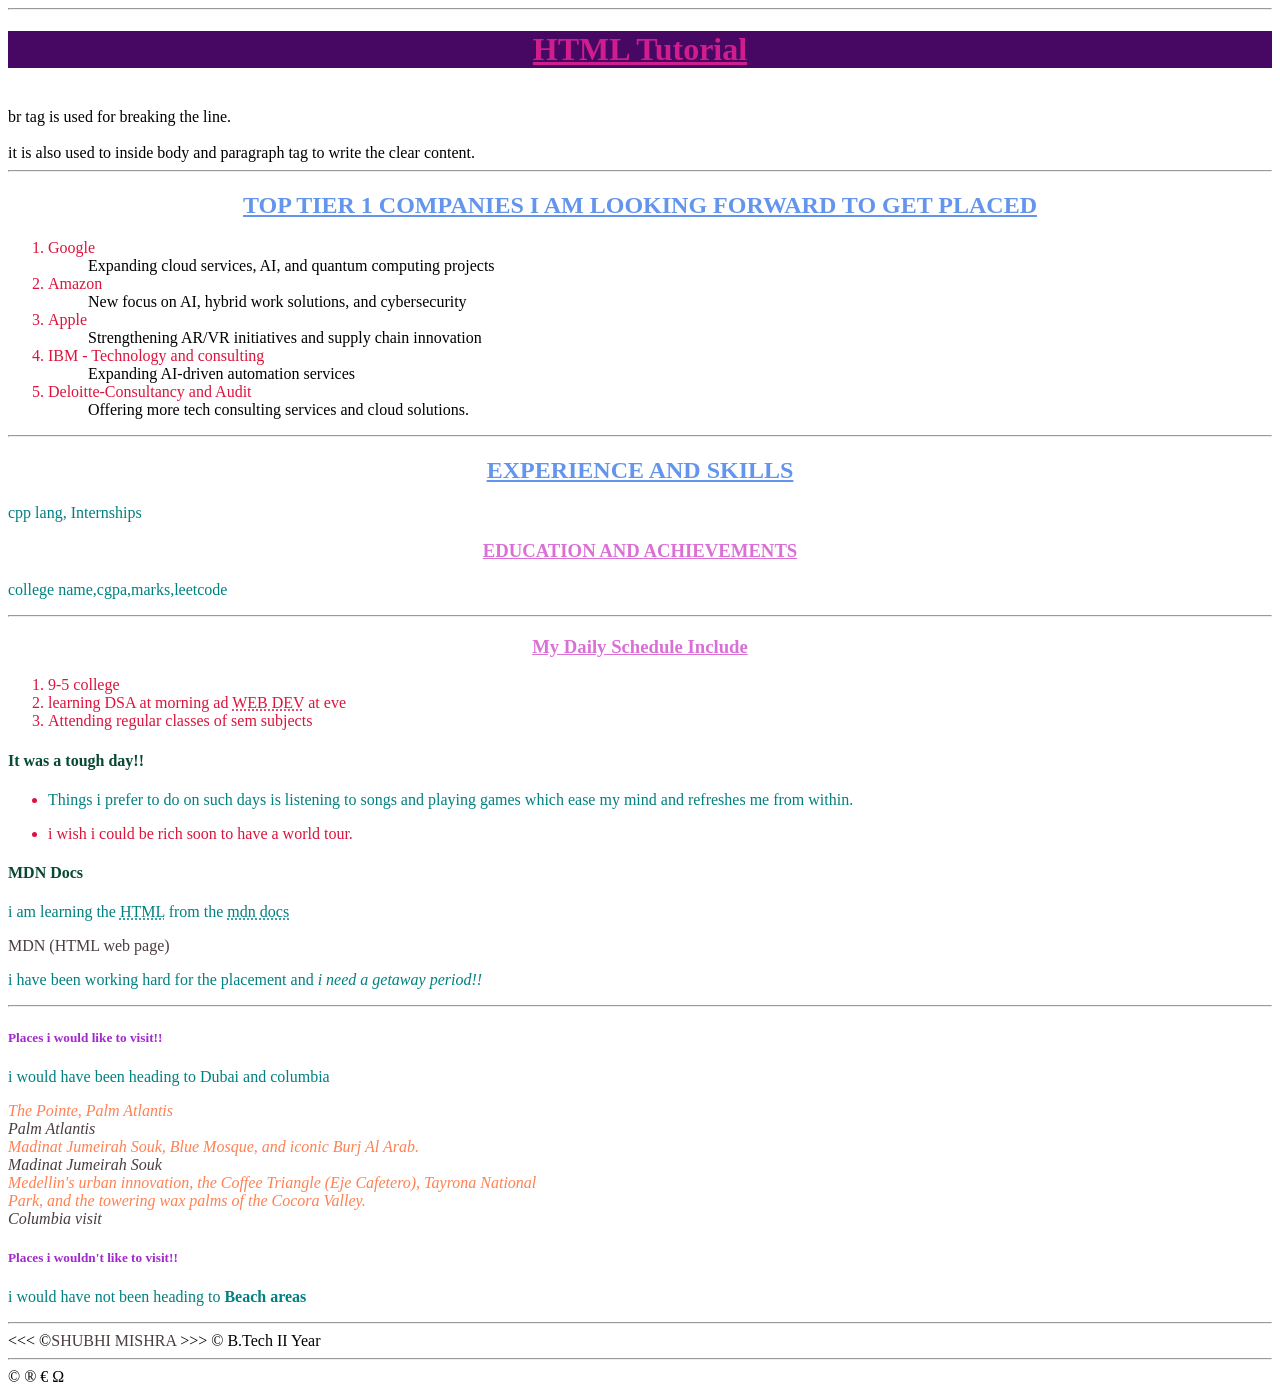
<file: index.html>
<!DOCTYPE HTML>  
<HTML lang ="eng-US"
    <HEAD>
        <meta charset="UTF-8"><!--meta tags-->
        <meta name="author" content ="Robert kiyosaki">
        <meta name = " Learning web dev" content="This page contains all the things needed to get a good command on developing the HTML web pages."
        <link rel ="icon" href="html5.png" type ="img/x-icon">
        <link rel = "stylesheet" href ="main.css" type = "text/css">
        <TITLE>
            HTML learnings
        </TITLE>
    </HEAD>
    <BODY>
        <hr>
        <h1>HTML Tutorial</h1>
        <br>br tag is used for breaking the line.</br>
        <br>it is also used to inside body and paragraph tag to write the clear content.</br>

        <hr>
        <H2> TOP TIER 1 COMPANIES I AM LOOKING FORWARD TO GET PLACED </H2>
        <dl>
            <ol>
            <dt>
                <li>Google</li>
               <dd> Expanding cloud services, AI, and quantum computing projects </dd>
            </dt>

            <dt> <li>Amazon</li> </dt>
            <dd>New focus on AI, hybrid work solutions, and cybersecurity </dd>

            <dt> <li>Apple </li></dt>
            <dd>Strengthening AR/VR initiatives and supply chain innovation  </dd>

            <dt> <li>IBM - Technology and consulting</li> </dt>
            <dd>Expanding AI-driven automation services  </dd>

            <dt> <li>Deloitte-Consultancy and Audit</li> </dt>
            <dd>Offering more tech consulting services and cloud solutions.</dd>
            </ol>
            </dt>
        </dl>
        <hr>

        <H2>EXPERIENCE AND SKILLS</H2>
        <P> cpp lang, Internships</P>

        <H3> EDUCATION AND ACHIEVEMENTS</H3>
        <P> college name,cgpa,marks,leetcode </P>
        <hr>

        <H3> My Daily Schedule Include</H3>
        <p>
            <ol>
                <li>9-5 college </li>
                <li> learning DSA at morning ad <abbr title = "website development">WEB DEV</abbr> at eve</li>
                <li> Attending regular classes of sem subjects</li>
            </ol>
        </p>

        <H4> It was a tough day!! </H4>
            <ul>
                <!--paragraph tags can be nested inside list tag-->
                <li><p> Things i prefer to do on such days is listening to songs and playing games which ease my mind and refreshes me from within.</p></li>
                <li> i wish i could be rich soon to have a world tour.</li>
            </ul>

        

        <H4> MDN Docs </H4>
        <p> i am learning the <abbr title ="Hypertext Markup Language">HTML</abbr> from the <abbr title = "Mozilla Developer Network">mdn docs</abbr> </p>
        <a href = "https://developer.mozilla.org/en-US/docs/Web/HTML"> MDN (HTML web page)</a>
        <p> i have been working hard for the placement and <em>i need a getaway period!!</em> </p>
        <hr>
        
        <!--Add more places to visit commenting out-->
        <H5> Places i would like to visit!!</H5>
        <p> i would have been heading to Dubai and columbia
            <address>
                The Pointe, Palm Atlantis<br>
                <a href ="https://www.propertyfinder.ae/blog/the-pointe-palm-jumeirah/">Palm Atlantis</a>
                <br>Madinat Jumeirah Souk, Blue Mosque, and iconic Burj Al Arab.<br>
                <a href="https://gettyimages.in/photos/jumeirah">Madinat Jumeirah Souk </a>
                <br>Medellin's urban innovation, the Coffee Triangle (Eje Cafetero), Tayrona National <br>Park, and the towering wax palms of the Cocora Valley. <br>
                <a href ="https://roamaround.app/itinerary/eje-cafetero/3-days/65a73352d408da2f03dcec0d">Columbia visit</a>
            </address>
        </p>

        <H5> Places i wouldn't like to visit!!</H5>
        <p> i would have not been heading to <strong> Beach areas </strong></p>
        <hr>
        &lt;&lt;&lt; &copy;<a href="about.html">SHUBHI MISHRA</a>  &gt;&gt;&gt;
        &copy; B.Tech II Year 
        <hr>
        &#169;<!--copyright symbol-->
        &#174;<!--trademark sym-->
        <!--Hexadecimal numeric reference-->
        &#x20AC;<!--Euro sym-->
        &#x03A9;<!--omega sym-->
    </BODY>
</HTML>
</file>
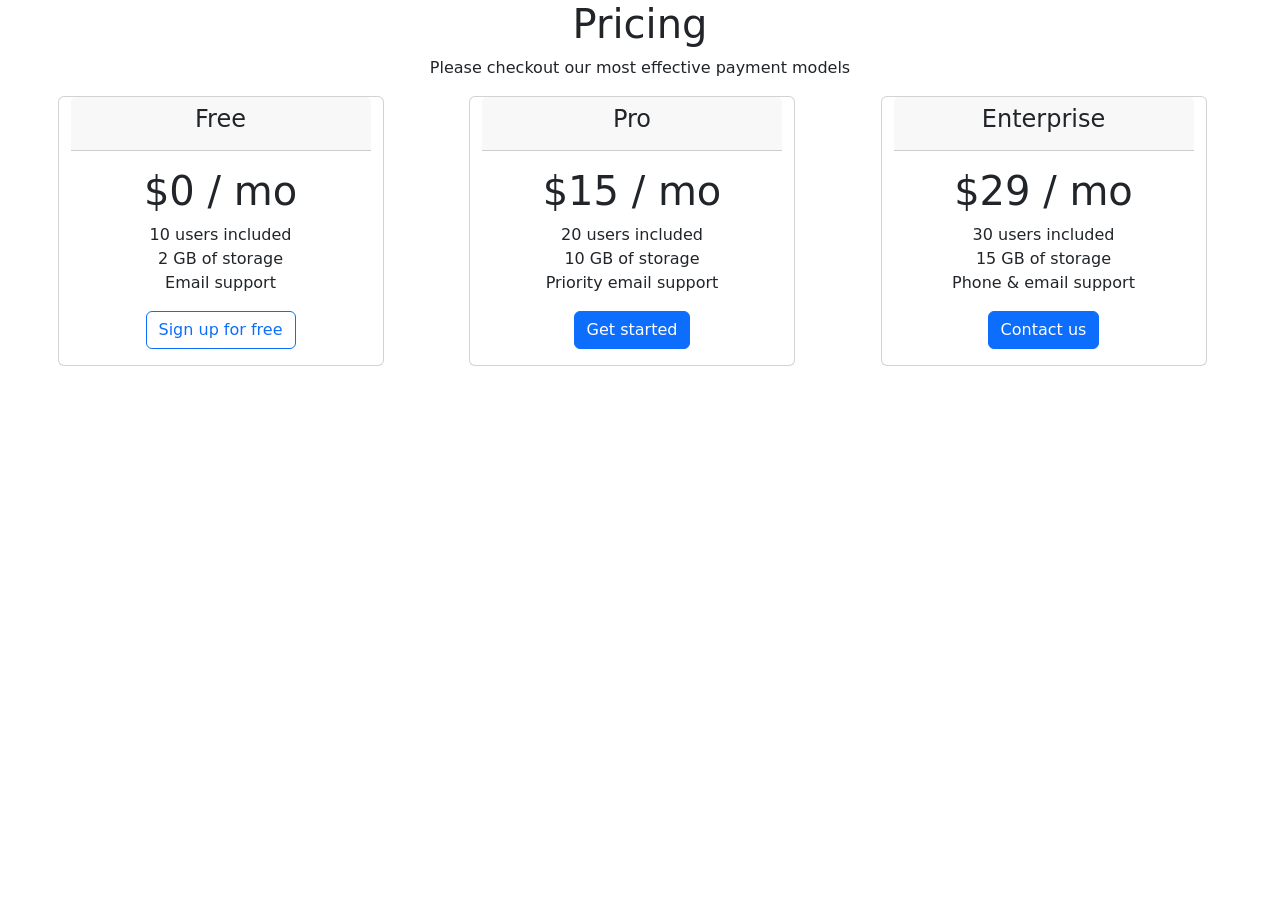
<file: projects/bootstrap-practice/index.html>
<!DOCTYPE html>
<html lang="en">
<head>
    <meta charset="UTF-8">
    <meta http-equiv="X-UA-Compatible" content="IE=edge">
    <meta name="viewport" content="width=device-width,
    initial-scale=1.0">

    <link rel="stylesheet"
    href="https://cdn.jsdelivr.net/npm/bootstrap@5.3.0/dist/css/bootstrap.min.css">

    <title>Pricing Page</title>
</head>
<body>

    <h1 class="text-center">Pricing</h1>

    <p class="text-center">Please checkout our most effective
    payment models</p>

    <div class="row text-center justify-content-evenly">

        <div class="card col-sm-5 col-md-3 mb-3 me-3">

            <div class="card-header">
                <h4>Free</h4>
            </div>

            <div class="card-body">
                <h1 class="card-title">$0 / mo</h1>

                <ul class="list-unstyled">
                    <li>10 users included</li>
                    <li>2 GB of storage</li>
                    <li>Email support</li>
                </ul>

                <button href="#" class="btn btn-outline-primary">
                    Sign up for free
                </button>

            </div>
        </div>

        <div class="card col-sm-5 col-md-3 mb-3 me-3">

            <div class="card-header">
                <h4>Pro</h4>
            </div>

            <div class="card-body">
                <h1 class="card-title">$15 / mo</h1>

                <ul class="list-unstyled">
                    <li>20 users included</li>
                    <li>10 GB of storage</li>
                    <li>Priority email support</li>
                </ul>

                <button href="#" class="btn btn-primary">
                    Get started
                </button>

            </div>
        </div>

        <div class="card col-sm-10 col-md-3 mb-3 me-3">

            <div class="card-header">
                <h4>Enterprise</h4>
            </div>

            <div class="card-body">
                <h1 class="card-title">$29 / mo</h1>

                <ul class="list-unstyled">
                    <li>30 users included</li>
                    <li>15 GB of storage</li>
                    <li>Phone & email support</li>
                </ul>

                <button href="#" class="btn btn-primary">
                    Contact us
                </button>

            </div>
        </div>

    </div>

</body>
</html>
</file>
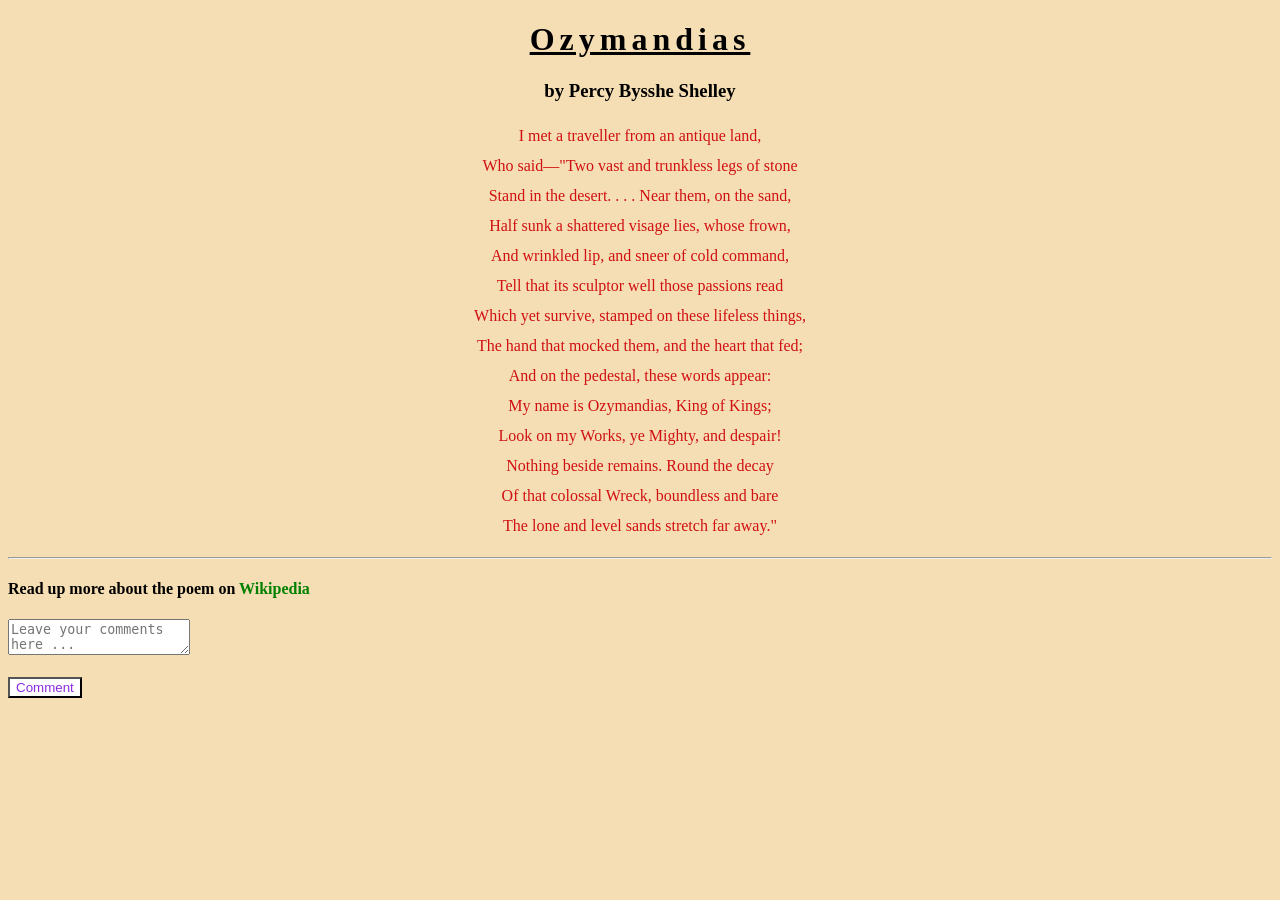
<file: about.html>
<!DOCTYPE html>
<html lang="en">
<head>
    <meta charset="UTF-8" />
    <meta http-equiv="X-UA-Compatible" content="IE=edge" />
    <meta name="viewport" content="width=device-width, initial-scale=1.0" />
    
    <link rel="stylesheet" href="abc.css" />
    
    <title>CSS Assignment-1</title>
</head>

<body style="background-color:wheat">

    <!-- Poem Name -->
    <h1>Ozymandias</h1>

    <!-- Poet's Name -->
    <h3>by Percy Bysshe Shelley</h3>

    <!-- Poem -->
    <p>
        I met a traveller from an antique land,<br />
        Who said—"Two vast and trunkless legs of stone<br />
        Stand in the desert. . . . Near them, on the sand,<br />
    
       Half sunk a shattered visage lies, whose frown,<br />
        And wrinkled lip, and sneer of cold command,<br />
        Tell that its sculptor well those passions read<br />
        Which yet survive, stamped on these lifeless things,<br />
        The hand that mocked them, and the heart that fed;<br />
        And on the pedestal, these words appear:<br />
        My name is Ozymandias, King of Kings;<br />
        Look on my Works, ye Mighty, and despair!<br />
       Nothing beside remains. Round the decay<br />
       Of that colossal Wreck, boundless and bare<br />
       The lone and level sands stretch far away."<br />
</p>

<hr />

<h4>
    Read up more about the poem on
    <a href="https://en.wikipedia.org/wiki/Ozymandias">
        Wikipedia
    </a>
</h4>

<textarea placeholder="Leave your comments here ..."></textarea>

<br /><br />

<button>Comment</button>

</body>
</html>
</file>
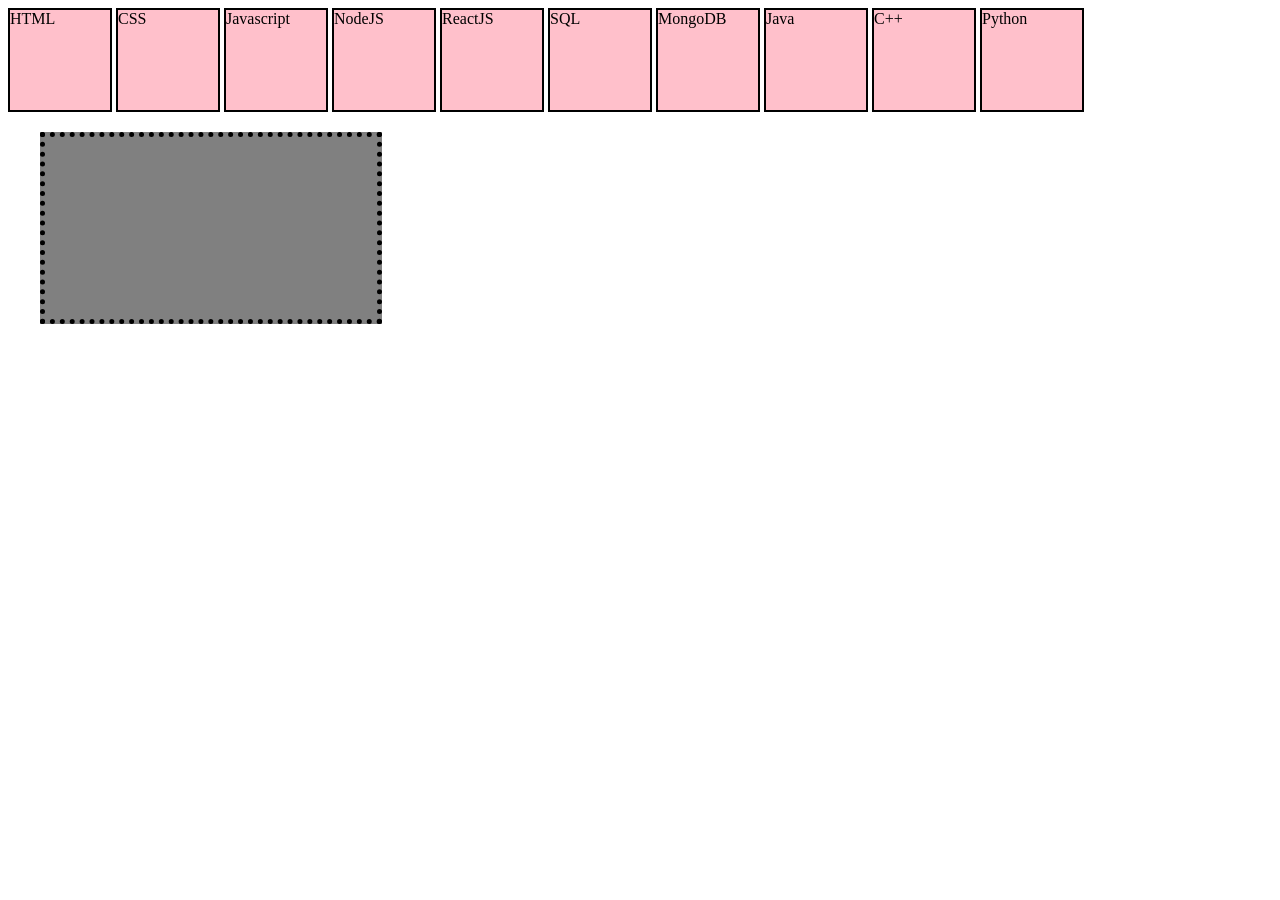
<file: basic.html>
<!DOCTYPE html>
<html lang="en">
<head>
    <meta charset="UTF-8">
    <meta name="viewport" content="width=device-width, initial-scale=1.0">
    <link rel="stylesheet" href="basic.css">
    <title>Document</title>
</head>
<body>
    <div id="html">HTML</div>
    <div id="css"> CSS </div>
    <div id="js">Javascript</div>
    <div id="nodejs">NodeJS</div>
    <div id="reactjs">ReactJS</div>
    <div id="SQL">SQL</div>
    <div id="Mongodb">MongoDB</div>
    <div id="java">Java</div>
    <div id="cpp">C++</div>
    <div id="python">Python</div>
    <div id="single"></div>
</body>
</html>
</file>
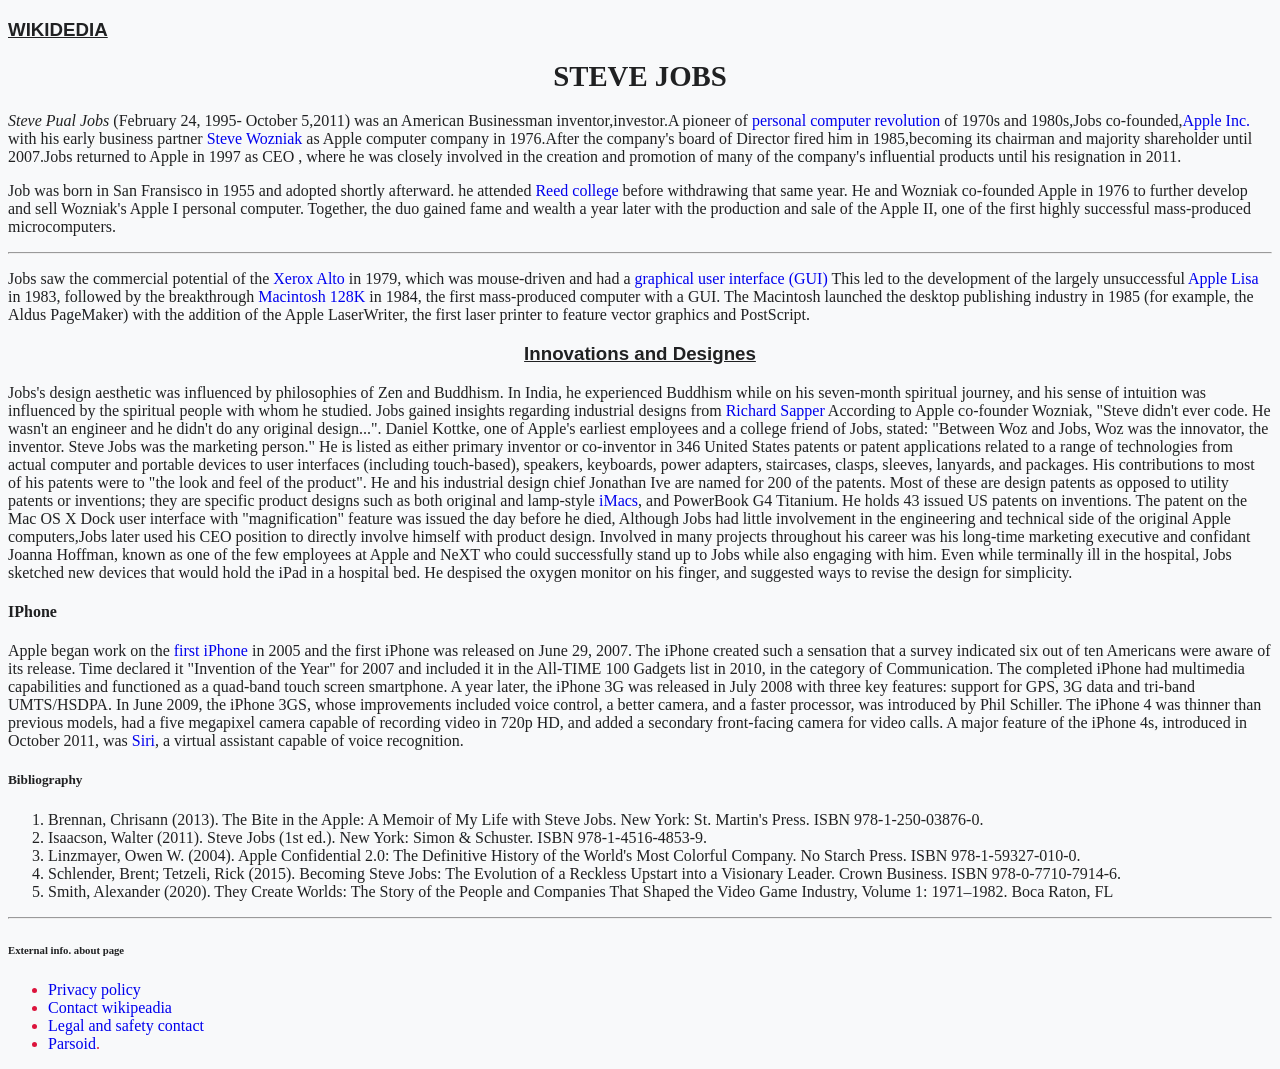
<file: home.html>
<!doctype html>
<html lang = "eng-US">
  <head>
    <meta charset="UTF-8">
    <meta name ="Wikipedia" meta content = "Steve Jobs"
     <link rel ="icon" href="html5.png" type ="img/x-icon">
    <link rel = "stylesheet" href ="home.css" type = "text/css">
    <title>
      HTML Learnings
    </title>

  </head>
  <body>
  <header>
    <h3>WIKIDEDIA</h3>
    <h1>
    STEVE JOBS
    </h1>
  
  </header>
  <main>
    <p>
      <em> Steve Pual Jobs </em>(February 24, 1995- October 5,2011) was an American Businessman inventor,investor.A pioneer of <a href="https://en.wikipedia.org/wiki/Personal_computer_revolution"> personal computer revolution </a> of 1970s and 1980s,Jobs co-founded,<a href="https://en.wikipedia.org/wiki/Apple_Inc.">Apple Inc.</a> with his early business partner <a href="https://en.wikipedia.org/wiki/Steve_Wozniak">Steve Wozniak</a> as Apple computer company in 1976.After the company's board of Director fired him in 1985,becoming its chairman and majority shareholder until 2007.Jobs returned to Apple in 1997 as CEO , where he was closely involved in the creation and promotion of many of the company's influential products until his resignation in 2011.
    </p>
    <p>Job was born in San Fransisco in 1955 and adopted shortly afterward. he attended <a href="https://en.wikipedia.org/wiki/Reed_College">Reed college </a> before withdrawing that same year. He and Wozniak co-founded Apple in 1976 to further develop and sell Wozniak's Apple I personal computer. Together, the duo gained fame and wealth a year later with the production and sale of the Apple II, one of the first highly successful mass-produced microcomputers.</p>
    <hr>
    <p> Jobs saw the commercial potential of the <a href="https://en.wikipedia.org/wiki/Xerox_Alto"> Xerox Alto</a> in 1979, which was mouse-driven and had a <a href="https://en.wikipedia.org/wiki/Graphical_user_interface">graphical user interface (GUI)</a> This led to the development of the largely unsuccessful <a href="https://en.wikipedia.org/wiki/Apple_Lisa">Apple Lisa</a> in 1983, followed by the breakthrough <a href="https://en.wikipedia.org/wiki/Macintosh_128K">Macintosh 128K</a>  in 1984, the first mass-produced computer with a GUI. The Macintosh launched the desktop publishing industry in 1985 (for example, the Aldus PageMaker) with the addition of the Apple LaserWriter, the first laser printer to feature vector graphics and PostScript.</p>
    <h3 class="Innovation"> Innovations and Designes</h3>
    <p>Jobs's design aesthetic was influenced by philosophies of Zen and Buddhism. In India, he experienced Buddhism while on his seven-month spiritual journey, and his sense of intuition was influenced by the spiritual people with whom he studied. Jobs gained insights regarding industrial designs from <a href="https://en.wikipedia.org/wiki/Richard_Sapper">Richard Sapper</a> According to Apple co-founder Wozniak, "Steve didn't ever code. He wasn't an engineer and he didn't do any original design...". Daniel Kottke, one of Apple's earliest employees and a college friend of Jobs, stated: "Between Woz and Jobs, Woz was the innovator, the inventor. Steve Jobs was the marketing person."

   He is listed as either primary inventor or co-inventor in 346 United States patents or patent applications related to a range of technologies from actual computer and portable devices to user interfaces (including touch-based), speakers, keyboards, power adapters, staircases, clasps, sleeves, lanyards, and packages. His contributions to most of his patents were to "the look and feel of the product". He and his industrial design chief Jonathan Ive are named for 200 of the patents. Most of these are design patents as opposed to utility patents or inventions; they are specific product designs such as both original and lamp-style <a href="https://en.wikipedia.org/wiki/IMac">iMacs</a>, and PowerBook G4 Titanium. He holds 43 issued US patents on inventions. The patent on the Mac OS X Dock user interface with "magnification" feature was issued the day before he died, Although Jobs had little involvement in the engineering and technical side of the original Apple computers,Jobs later used his CEO position to directly involve himself with product design.

  Involved in many projects throughout his career was his long-time marketing executive and confidant Joanna Hoffman, known as one of the few employees at Apple and NeXT who could successfully stand up to Jobs while also engaging with him. Even while terminally ill in the hospital, Jobs sketched new devices that would hold the iPad in a hospital bed. He despised the oxygen monitor on his finger, and suggested ways to revise the design for simplicity.</p>
  <h4>IPhone</h4>
  <p>Apple began work on the <a href="https://en.wikipedia.org/wiki/IPhone_(1st_generation)">first iPhone</a> in 2005 and the first iPhone was released on June 29, 2007. The iPhone created such a sensation that a survey indicated six out of ten Americans were aware of its release. Time declared it "Invention of the Year" for 2007 and included it in the All-TIME 100 Gadgets list in 2010, in the category of Communication. The completed iPhone had multimedia capabilities and functioned as a quad-band touch screen smartphone. A year later, the iPhone 3G was released in July 2008 with three key features: support for GPS, 3G data and tri-band UMTS/HSDPA. In June 2009, the iPhone 3GS, whose improvements included voice control, a better camera, and a faster processor, was introduced by Phil Schiller. The iPhone 4 was thinner than previous models, had a five megapixel camera capable of recording video in 720p HD, and added a secondary front-facing camera for video calls. A major feature of the iPhone 4s, introduced in October 2011, was <a href ="https://en.wikipedia.org/wiki/Siri">Siri</a>, a virtual assistant capable of voice recognition.</p>
  </main>
    <footer>
      <h5> Bibliography</h5>
      <ol>
      <li>
        Brennan, Chrisann (2013). The Bite in the Apple: A Memoir of My Life with Steve Jobs. New York: St. Martin's Press. ISBN 978-1-250-03876-0.</li>
        <li>Isaacson, Walter (2011). Steve Jobs (1st ed.). New York: Simon & Schuster. ISBN 978-1-4516-4853-9.</li>
       <li>
        Linzmayer, Owen W. (2004). Apple Confidential 2.0: The Definitive History of the World's Most Colorful Company. No Starch Press. ISBN 978-1-59327-010-0.
       </li>
      <li>
        Schlender, Brent; Tetzeli, Rick (2015). Becoming Steve Jobs: The Evolution of a Reckless Upstart into a Visionary Leader. Crown Business. ISBN 978-0-7710-7914-6.
      </li>
      <li>
        Smith, Alexander (2020). They Create Worlds: The Story of the People and Companies That Shaped the Video Game Industry, Volume 1: 1971–1982. Boca Raton, FL
      </li>
      </ol>
      <hr>
      <h6>External info. about page</h6>
      <div>
        <span>
          <ul>
            <li>
          <a href="https://foundation.wikimedia.org/wiki/Policy:Privacy_policy">Privacy policy</a>
        </li>
        <li>
          <a href="https://en.wikipedia.org/wiki/Wikipedia:Contact_us">Contact wikipeadia</a></li>
          <li>
          <a href="https://foundation.wikimedia.org/wiki/Legal:Wikimedia_Foundation_Legal_and_Safety_Contact_Information">Legal and safety contact
          </a>
          </li>
          <li>
           <a href="https://www.mediawiki.org/wiki/Parsoid">Parsoid</a>.
          </li>
          </ul>
        </span>
      </div>
    </footer>

  </body>
</html>
</file>
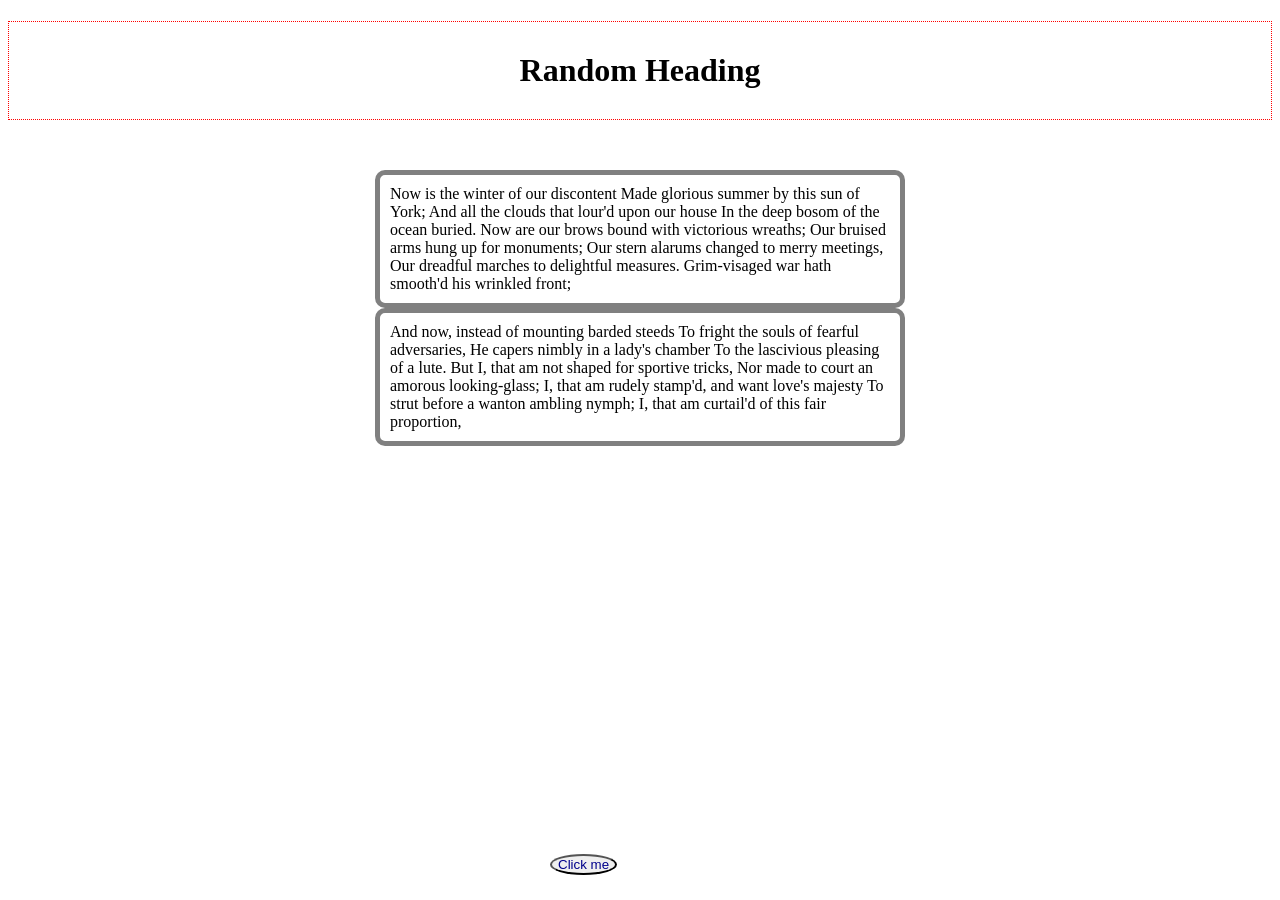
<file: home1.html>
<!DOCTYPE html>
<html lang="en">
  <head>
    <meta charset="UTF-8" />
    <meta http-equiv="X-UA-Compatible" content="IE=edge" />
    <meta name="viewport" content="width=device-width, initial-scale=1.0" />
    <title>CSS</title>
    <link rel="stylesheet" href="Pq2.css" />
  </head>
  <body>
    <h1>Random Heading</h1>
    <div>
      Now is the winter of our discontent Made glorious summer by this sun of
      York; And all the clouds that lour'd upon our house In the deep bosom of
      the ocean buried. Now are our brows bound with victorious wreaths; Our
      bruised arms hung up for monuments; Our stern alarums changed to merry
      meetings, Our dreadful marches to delightful measures. Grim-visaged war
      hath smooth'd his wrinkled front;
    </div>
    <div>
      And now, instead of mounting barded steeds To fright the souls of fearful
      adversaries, He capers nimbly in a lady's chamber To the lascivious
      pleasing of a lute. But I, that am not shaped for sportive tricks, Nor
      made to court an amorous looking-glass; I, that am rudely stamp'd, and
      want love's majesty To strut before a wanton ambling nymph; I, that am
      curtail'd of this fair proportion,
    </div>
    <button>Click me</button>
  </body>
</html>
</file>
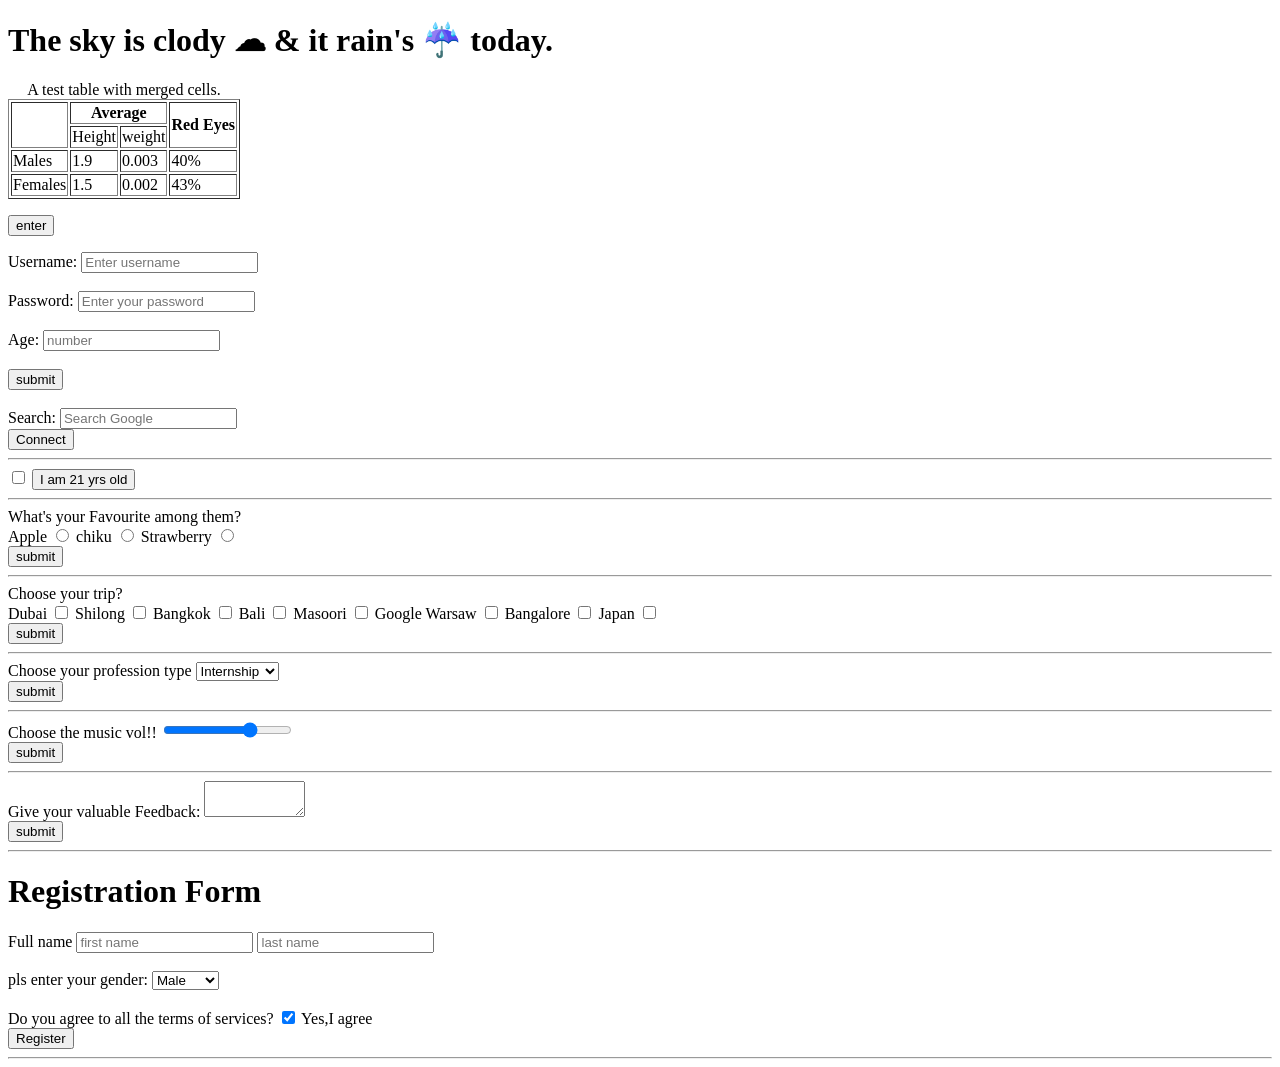
<file: idx.html>
<!DOCTYPE html>
<html lang = 'eng'>
    <head>
        <meta charset="UTF-8">
        <meta content = "html" >

    </head>
    <body>
        <h1>The sky is clody &#9729; &amp; it rain's &#9748; today.</h1>
        <table border="black">
        <caption>A test table with merged cells.</caption>
        <thead>
            <tr>
                <th rowspan= "2"> </th>
                <th colspan= "2"> Average </th>
                <th rowspan= "2"> Red Eyes</th>
            </tr>
            <tr>
                <td> Height </td>
                <td> weight</td>
            </tr>
            <tr>
                <td> Males</td>
                <td> 1.9</td>
                <td> 0.003</td>
                <td> 40%</td>
            </tr>
            <tr>
                <td>Females</td>
                <td> 1.5</td>
                <td> 0.002</td>
                <td> 43%</td>
            </tr>
        </thead>      
        </table>
        <p>
            <button>enter</button>
        <form action="/action.php">
            <div>
        <!--in lable and input the id is the connection link which remain same in both to connect entities -->
            <label for="username" > Username:</label>
            <input type="text" placeholder="Enter username" id="username" >
            </div>
         <!-- Password
            <input type="password" placeholder="Enter your password" name="Password">
           D.O.B
            <input type="number" placeholder="Enter your date of birth" name="D.O.B"> -->
            <br>
            <div>
                <label for="password">Password:</label>
                <input type="password" placeholder="Enter your password" id="password">
            </div>
            <br>
            <div>
                <label for="Age"> Age:</label>
                <input type="number" placeholder="number" id="Age">
            </div>
            <br>
            <!--name attribute is used to link the UI name = value in the backend side -->
            <button>submit</button>
        </form>
        <br>
        <!--connecting the form with google-->
        <form action="https://www.google.com/?zx=1779819275009">
            <label for="zx">Search:</label>
            <input type="text" placeholder="Search Google" name="zx">
            <br>
            <button type="submit"> Connect </button>
            <hr>
            <input type="checkbox" name="Age" id="age" >
            <button type="submit">I am 21 yrs old</button>
            <hr>
            What's your Favourite among them?
            <br>
            <!-- name remains the same for the single choice-->
            <label for="fruit"> Apple</label>
            <input type="radio" name="fruit" id="apple" Placeholder="apple/Strawberry/Chiku" value="Apple"/>
            <label for="fruit"> chiku</label>
            <input type="radio" name="fruit" id="chiku" Placeholder="apple/Strawberry/Chiku" value="chiku"/>
            <label for="fruit"> Strawberry</label>
            <input type="radio" name="fruit" id="Strawberry" Placeholder="apple/Strawberry/Chiku" value="Strawberry"/>
            <br>
            <button type="submit"> submit </button>
            <hr>
            Choose your trip?
            <br>
            <!--when we have to choose the multiple options in radio button change the name-->
            <label for="Place">Dubai</label>
            <input type="checkbox"  name="Place"  id="Dubai" value="Dubai"/>
            <label for="Place">Shilong</label>
            <input type="checkbox"  name="Place2"  id="Shilong" value="Shilong"/>
            <label for="Place">Bangkok</label>
            <input type="checkbox"  name="Place3"  id="Bangkok" value="Bangkok"/>
            <label for="Place">Bali</label>
            <input type="checkbox"  name="Place4"  id="Bali" value="Bali"/>
            <label for="Place">Masoori</label>
            <input type="checkbox"  name="Place5"  id="Masoori" value="Masoori"/>
            <label for="Place">Google Warsaw</label>
            <input type="checkbox"  name="Place6"  id="Polland" value="Polland"/>
            <label for="Place">Bangalore</label>
            <input type="checkbox"  name="Place7"  id="Bangalore" value="Bangalore"/>
            <label for="Place">Japan</label>
            <input type="checkbox"  name="Place8"  id="Japan" value="Japan"/>
            <br>
            <button type="submit">submit</button>
            <hr>
            Choose your profession type
            <select name="Profession" id="Intern MS">
            <option value="Internship">Internship</option>
            <option value="Student">Student</option>
            <option value="Employee">Employee</option>
            <option value="Developer">Developer</option>
            </select>
            <br>
            <button type="submit">submit</button>
            <hr>
            Choose the music vol!!
            <label for="volume"></label>
            <input type="range" name="volume"  min="0" max="100" value="70" id="Music">
            <br>
            <button type="submit">submit</button>
            <hr>
            <label for="textarea">Give your valuable Feedback:</label>
            <textarea name="textarea" id="Feedback" row="10" cols="10"></textarea>
            <br>
            <button>submit</button>
            </form>
            <hr>
            <!--Registration Form-->
            <form action="https://aktuuerp.com/">
                <h1>Registration Form</h1>
                <div>
                <label for="Full name">Full name</label>
                <input type="text" name="Full name" id="username" placeholder="first name">
                <input type="text" name="Full name" id="username" placeholder="last name">
                </div>
                <br>
                <div>
                pls enter your gender:
                <select name="gender" id="gen">
                <option value="Male">Male</option>
                <option value="Female">Female</option>
                <option value="Others"></option>
                </select>
                </div>
                <br>
                <div>
                Do you agree to all the terms of services?
                <input type="checkbox" name="terms" id="sevices" checked/>
                <label for="terms">Yes,I agree</label>
                </div>
                <div>
                <button type="submit">Register</button>
                </div>
                <hr>
            </form>
    </body>

</html>
</file>
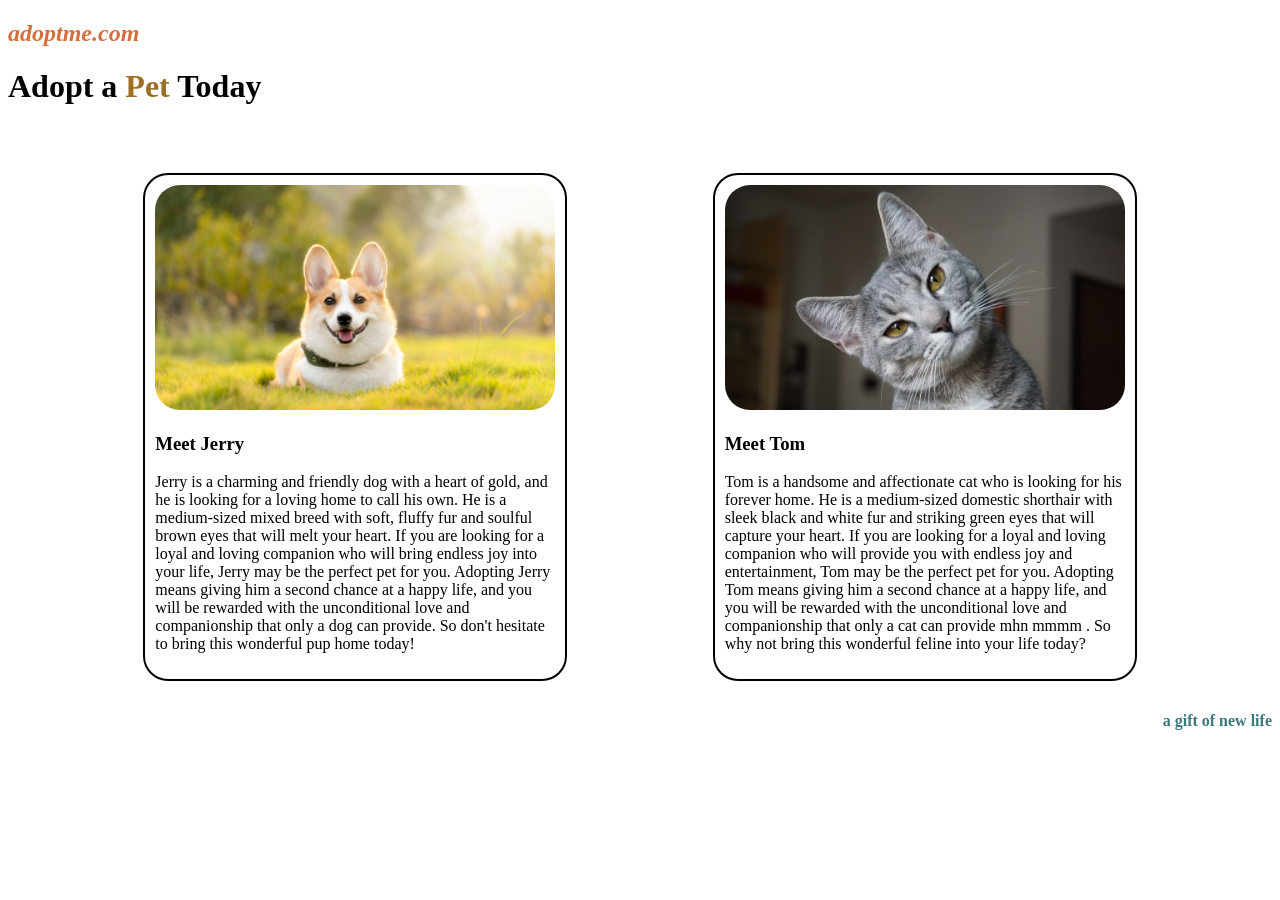
<file: PetAdoption.html>
<!DOCTYPE html>
<html lang="en">
  <head>
    <meta charset="UTF-8" />
    <meta http-equiv="X-UA-Compatible" content="IE=edge" />
    <meta name="viewport" content="width=device-width, initial-scale=1.0" />
    <title>CSS</title>
    <link rel="stylesheet" href="Pet.css" />
  </head>
  <body>
    <h2><i>adoptme.com</i></h2>
    <h1>Adopt a <span>Pet</span> Today</h1>
    <br /><br />
    <div id="pets">
      <div class="card">
        <img src="dog.jpg" alt="jerry" />
        <h3>Meet Jerry</h3>
        <p>
          Jerry is a charming and friendly dog with a heart of gold, and he is
          looking for a loving home to call his own. He is a medium-sized mixed
          breed with soft, fluffy fur and soulful brown eyes that will melt your
          heart. If you are looking for a loyal and loving companion who will
          bring endless joy into your life, Jerry may be the perfect pet for
          you. Adopting Jerry means giving him a second chance at a happy life,
          and you will be rewarded with the unconditional love and companionship
          that only a dog can provide. So don't hesitate to bring this wonderful
          pup home today!
        </p>
      </div>
      <div class="card">
        <img src="cat.jpg" alt="tom" />
        <h3>Meet Tom</h3>
        <p>
          Tom is a handsome and affectionate cat who is looking for his forever
          home. He is a medium-sized domestic shorthair with sleek black and
          white fur and striking green eyes that will capture your heart. If you
          are looking for a loyal and loving companion who will provide you with
          endless joy and entertainment, Tom may be the perfect pet for you.
          Adopting Tom means giving him a second chance at a happy life, and you
          will be rewarded with the unconditional love and companionship that
          only a cat can provide mhn mmmm . So why not bring this wonderful
          feline into your life today?
        </p>
      </div>
    </div>
    <h4>a gift of new life</h4>
  </body>
</html>
</file>
<file: main.css>
h1{
    text-align: center;
    text-decoration: underline;
    background-color: rgb(71, 8, 100);
    color: rgb(208, 29, 142);
}
p{
    color: teal;
}
br{
    color: hotpink;
}
h2{
    text-decoration: underline;
    text-align: center;
    color: cornflowerblue;
}
li{
    color: crimson;
}
h3{
    text-decoration: underline;
    text-align: center;
    color:orchid;
}
h4{
    color: rgb(7, 73, 51);
}
a{
   text-decoration: none;
    color: rgba(18, 3, 3, 0.768);
}
address{
    color: hsl(16, 100%, 66%);
}
h5{
    color: lab(43.38% 65.17 -60.11);
}
hr{
    color: #00a400;;
}
</file>
<file: abc.css>
body{
    font-weight: georgia;
}
p{
    color:rgb(208, 16, 19);
    text-align: center;
    line-height: 30px;
}
h1{
    font-weight: 700;
    text-align: center;
    letter-spacing: 5px;
    text-decoration: underline;
}
h3{
    color: black;
    text-align: center;
}
h4{
    a{
        color: green;
        text-decoration: none;
    }
}
button{
    background-color: #ffffff;
    color: blueviolet;
}
textarea{
    color: #000000;
}
dt{
    text-align: center;
    
}
</file>
<file: basic.css>
#single{
    height: 150px;
    width: 300px;
    background-color: grey;
    border: 5px dotted black;
    margin-top: 20px;
    margin-right: 1em;
    margin-bottom: 40px;
    margin-left: 2em;
    padding: 1em;
}
#html , #css ,#js ,#nodejs,#reactjs,#SQL,#Mongodb,#java,#cpp,#python{
    height: 100px;
    width:100px;
    background-color: pink;
    border: 2px solid black;
    display: inline-block;
}
</file>
<file: home.css>
H3{
    text-align: start;
    color: #202122;
    font-family: sans-serif;
    text-decoration: underline;
}
h1{
    font-family: 'Linux Libertine','Georgia','Times','Source Serif 4','serif';
    text-align: center;
    font-size: 1.8em;
    text-decoration: solid;
}
a{
    text-decoration: none;
}
em,p{
    flex-grow: 1;
    padding: 0;
    border: 0;
}
h3,h4,h5{
    --font-size-medium: var(--font-size-medium, 1rem);
    --line-height-medium: 1.6;
    --line-height-content: 1.625;
}
.Innovation{
    text-align: center;
}
body{
    background-color: var(--background-color-neutral-subtle, #f8f9fa);
    color: var(--color-base, #202122);
    line-height: normal;
}
/*descendant selector */
div span ul li{
    color: crimson;
}
</file>
<file: Pq2.css>
div{
    width: 500px;
    border: 5px solid grey ; /*width | style | color */
    border-radius: 10px;
    padding: 10px; /*top|right|bottom|left */
    margin-bottom: 50px;
    margin: 0 auto;
}
h1{
    border: 1px dotted red;
    padding: 30px;
    margin-bottom: 50px;
    text-align: center;
}
button{
    border-radius: 50%;
    color: darkblue;
    position: absolute;
    left:550px;
    bottom: 25px;
}
</file>
<file: Pet.css>
.card {
  width: 400px;
  border: 2px solid black;
  border-radius: 25px;
  padding: 10px;
  margin: 10px;
}

img {
  width: 100%;
  border-radius: 25px;
}

h2 {
  color: #d56f3e;
}

span {
  color: #9d6f24;
}

h4 {
  text-align: right;
  color: #3c787e;
}

#pets {
  display: flex;
  justify-content: space-evenly;
}
@media (max-width:500px){
    #pets{
        flex-wrap: wrap;
    }
}
</file>
